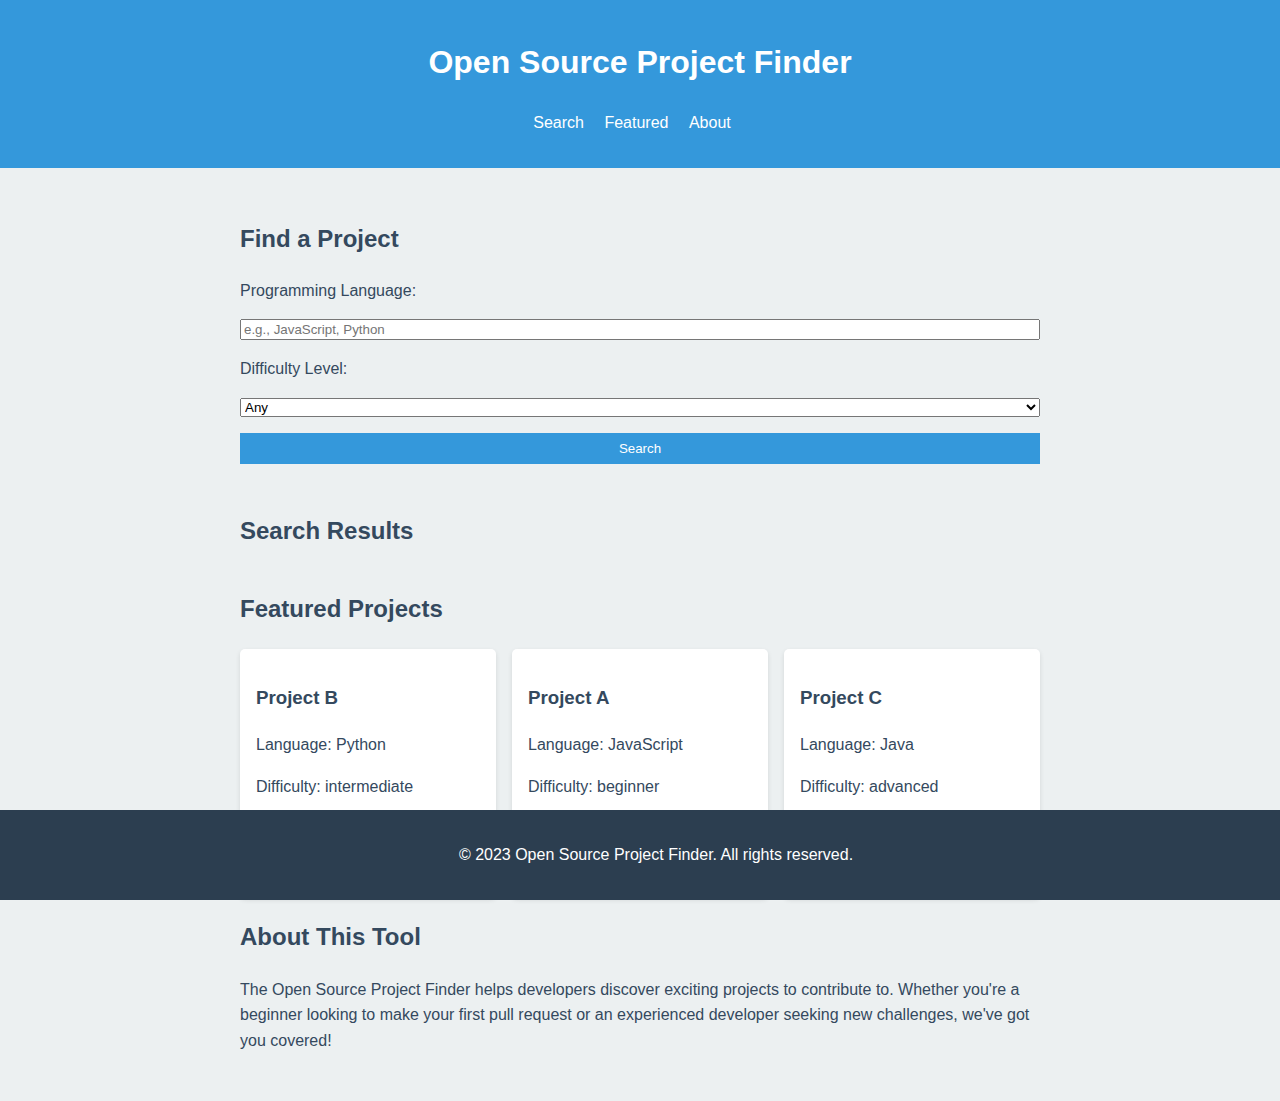
<file: WebDevelopment/OpenSourceProjectFInder/src/index.html>
<!DOCTYPE html>
<html lang="en">
<head>
    <meta charset="UTF-8">
    <meta name="viewport" content="width=device-width, initial-scale=1.0">
    <title>Open Source Project Finder</title>
    <link rel="stylesheet" href="styles.css">
</head>
<body>
    <header>
        <h1>Open Source Project Finder</h1>
        <nav>
            <ul>
                <li><a href="#search">Search</a></li>
                <li><a href="#featured">Featured</a></li>
                <li><a href="#about">About</a></li>
            </ul>
        </nav>
    </header>
    <main>
        <section id="search">
            <h2>Find a Project</h2>
            <form id="search-form">
                <label for="language">Programming Language:</label>
                <input type="text" id="language" name="language" placeholder="e.g., JavaScript, Python">
                <label for="difficulty">Difficulty Level:</label>
                <select id="difficulty" name="difficulty">
                    <option value="">Any</option>
                    <option value="beginner">Beginner</option>
                    <option value="intermediate">Intermediate</option>
                    <option value="advanced">Advanced</option>
                </select>
                <button type="submit">Search</button>
            </form>
        </section>
        <section id="results">
            <h2>Search Results</h2>
            <ul id="projects-list"></ul>
        </section>
        <section id="featured">
            <h2>Featured Projects</h2>
            <div id="featured-projects"></div>
        </section>
        <section id="about">
            <h2>About This Tool</h2>
            <p>The Open Source Project Finder helps developers discover exciting projects to contribute to. Whether you're a beginner looking to make your first pull request or an experienced developer seeking new challenges, we've got you covered!</p>
        </section>
    </main>
    <footer>
        <p>&copy; 2023 Open Source Project Finder. All rights reserved.</p>
    </footer>
    <script src="script.js"></script>
</body>
</html>
</file>
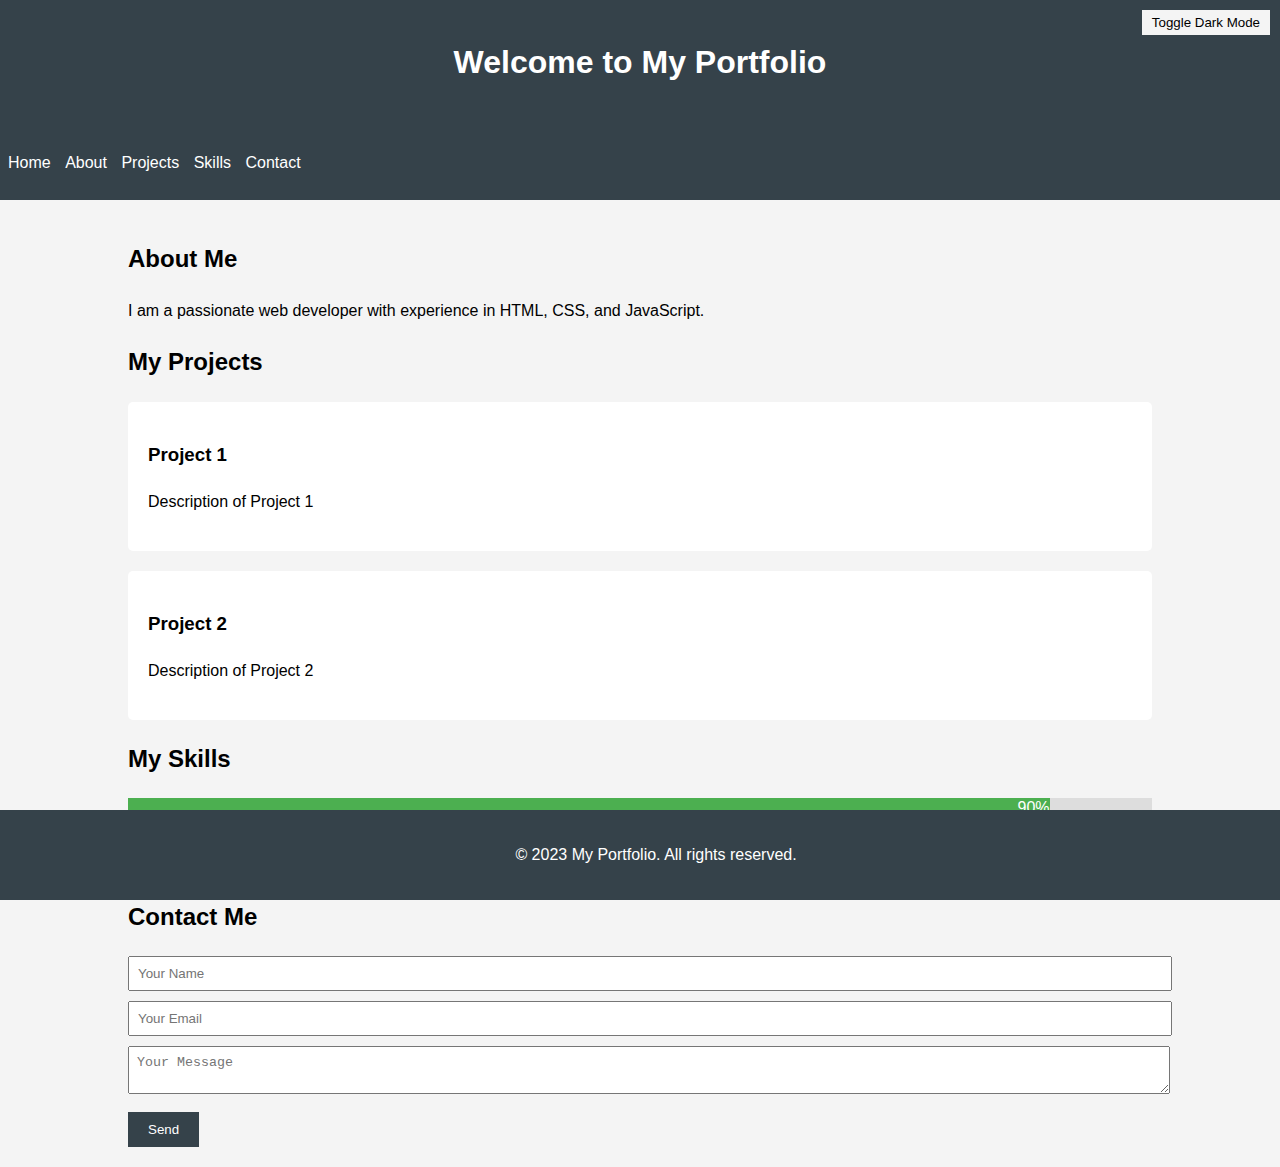
<file: WebDevelopment/PortfolioWebsite/src/index.html>
<!DOCTYPE html>
<html lang="en">
<head>
    <meta charset="UTF-8">
    <meta name="viewport" content="width=device-width, initial-scale=1.0">
    <title>My Portfolio</title>
    <link rel="stylesheet" href="styles.css">
</head>
<body>
    <header>
        <h1>Welcome to My Portfolio</h1>
        <button id="dark-mode-toggle">Toggle Dark Mode</button>
    </header>
    <nav>
        <ul>
            <li><a href="#home">Home</a></li>
            <li><a href="#about">About</a></li>
            <li><a href="#projects">Projects</a></li>
            <li><a href="#skills">Skills</a></li>
            <li><a href="#contact">Contact</a></li>
        </ul>
    </nav>
    <div class="container">
        <section id="about">
            <h2>About Me</h2>
            <p>I am a passionate web developer with experience in HTML, CSS, and JavaScript.</p>
        </section>
        <section id="projects">
            <h2>My Projects</h2>
            <div class="project">
                <h3>Project 1</h3>
                <p>Description of Project 1</p>
            </div>
            <div class="project">
                <h3>Project 2</h3>
                <p>Description of Project 2</p>
            </div>
        </section>
        <section id="skills">
            <h2>My Skills</h2>
            <div class="skill-bar">
                <div class="skill-progress" data-skill="HTML" data-percent="90">90%</div>
            </div>
            <div class="skill-bar">
                <div class="skill-progress" data-skill="CSS" data-percent="80">80%</div>
            </div>
            <div class="skill-bar">
                <div class="skill-progress" data-skill="JavaScript" data-percent="70">70%</div>
            </div>
        </section>
        <section id="contact">
            <h2>Contact Me</h2>
            <form id="contact-form">
                <input type="text" id="name" placeholder="Your Name" required>
                <input type="email" id="email" placeholder="Your Email" required>
                <textarea id="message" placeholder="Your Message" required></textarea>
                <button type="submit">Send</button>
            </form>
        </section>
    </div>
    <footer>
        <p>&copy; 2023 My Portfolio. All rights reserved.</p>
    </footer>
    <script src="script.js"></script>
</body>
</html>
</file>
<file: WebDevelopment/OpenSourceProjectFInder/src/styles.css>
:root {
    --primary-color: #3498db;
    --secondary-color: #2c3e50;
    --background-color: #ecf0f1;
    --text-color: #34495e;
}

body {
    font-family: Arial, sans-serif;
    line-height: 1.6;
    color: var(--text-color);
    background-color: var(--background-color);
    margin: 0;
    padding: 0;
}

header {
    background-color: var(--primary-color);
    color: white;
    text-align: center;
    padding: 1rem;
}

nav ul {
    list-style-type: none;
    padding: 0;
}

nav ul li {
    display: inline;
    margin-right: 1rem;
}

nav ul li a {
    color: white;
    text-decoration: none;
}

main {
    max-width: 800px;
    margin: 0 auto;
    padding: 2rem;
}

form {
    display: flex;
    flex-direction: column;
    margin-bottom: 2rem;
}

label, input, select, button {
    margin-bottom: 1rem;
}

button {
    background-color: var(--primary-color);
    color: white;
    border: none;
    padding: 0.5rem 1rem;
    cursor: pointer;
}

#projects-list, #featured-projects {
    display: grid;
    grid-template-columns: repeat(auto-fill, minmax(250px, 1fr));
    gap: 1rem;
}

.project-card {
    background-color: white;
    border-radius: 5px;
    padding: 1rem;
    box-shadow: 0 2px 5px rgba(0, 0, 0, 0.1);
}

footer {
    background-color: var(--secondary-color);
    color: white;
    text-align: center;
    padding: 1rem;
    position: fixed;
    bottom: 0;
    width: 100%;
}


@media (max-width: 600px) {
    main {
        padding: 1rem;
    }
    
    #projects-list, #featured-projects {
        grid-template-columns: 1fr;
    }
}
</file>
<file: WebDevelopment/PortfolioWebsite/src/styles.css>
body {
    font-family: Arial, sans-serif;
    line-height: 1.6;
    margin: 0;
    padding: 0;
    background-color: #f4f4f4;
    transition: background-color 0.3s ease;
}

header {
    background-color: #35424a;
    color: white;
    text-align: center;
    padding: 1rem;
}

nav {
    background-color: #35424a;
    color: white;
    padding: 0.5rem;
}

nav ul {
    list-style-type: none;
    padding: 0;
}

nav ul li {
    display: inline;
    margin-right: 10px;
}

nav ul li a {
    color: white;
    text-decoration: none;
}

.container {
    width: 80%;
    margin: auto;
    overflow: hidden;
    padding: 20px;
}

.project {
    background: #fff;
    border-radius: 5px;
    padding: 20px;
    margin-bottom: 20px;
}

footer {
    background-color: #35424a;
    color: white;
    text-align: center;
    padding: 1rem;
    position: fixed;
    bottom: 0;
    width: 100%;
}

#dark-mode-toggle {
    position: absolute;
    top: 10px;
    right: 10px;
    padding: 5px 10px;
    background-color: #f4f4f4;
    border: none;
    cursor: pointer;
}

.skill-bar {
    width: 100%;
    background-color: #ddd;
    margin-bottom: 10px;
}

.skill-progress {
    width: 0;
    height: 20px;
    background-color: #4CAF50;
    text-align: right;
    line-height: 20px;
    color: white;
    transition: width 1s ease-in-out;
}

#contact-form input, #contact-form textarea {
    width: 100%;
    padding: 8px;
    margin-bottom: 10px;
}

#contact-form button {
    padding: 10px 20px;
    background-color: #35424a;
    color: white;
    border: none;
    cursor: pointer;
}
</file>
